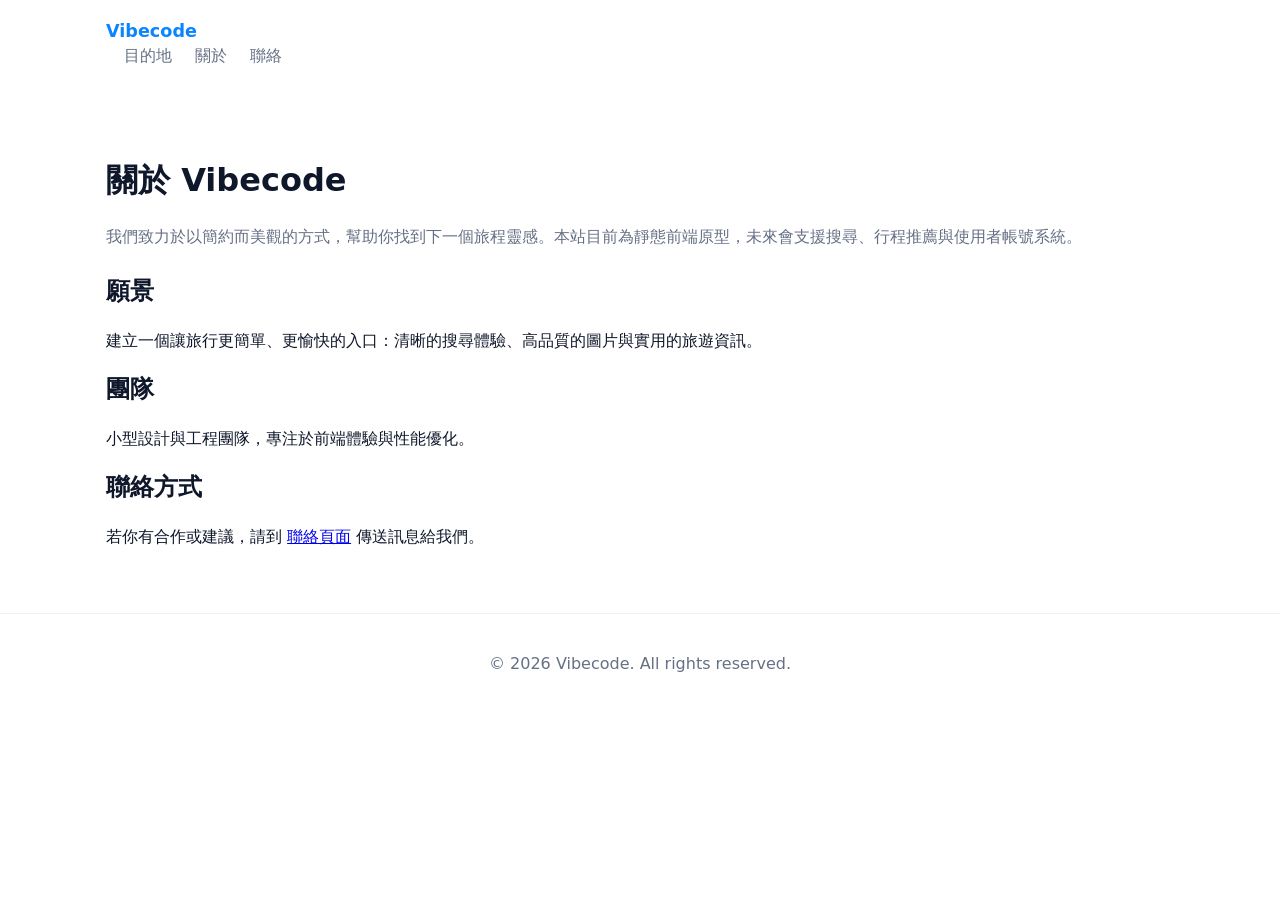
<file: about.html>
<!doctype html>
<html lang="zh-Hant">
<head>
  <meta charset="utf-8" />
  <meta name="viewport" content="width=device-width,initial-scale=1" />
  <title>關於 Vibecode</title>
  <link rel="stylesheet" href="styles.css">
</head>
<body>
  <header class="site-header">
    <div class="container">
      <a class="logo" href="/">Vibecode</a>
      <nav class="nav">
        <a href="/destinations.html">目的地</a>
        <a href="/about.html">關於</a>
        <a href="/contact.html">聯絡</a>
      </nav>
    </div>
  </header>

  <main class="container" style="padding:48px 16px;">
    <h1>關於 Vibecode</h1>
    <p style="color:var(--muted);margin-top:8px;">我們致力於以簡約而美觀的方式，幫助你找到下一個旅程靈感。本站目前為靜態前端原型，未來會支援搜尋、行程推薦與使用者帳號系統。</p>

    <section style="margin-top:24px;">
      <h2>願景</h2>
      <p>建立一個讓旅行更簡單、更愉快的入口：清晰的搜尋體驗、高品質的圖片與實用的旅遊資訊。</p>

      <h2 style="margin-top:18px;">團隊</h2>
      <p>小型設計與工程團隊，專注於前端體驗與性能優化。</p>

      <h2 style="margin-top:18px;">聯絡方式</h2>
      <p>若你有合作或建議，請到 <a href="/contact.html">聯絡頁面</a> 傳送訊息給我們。</p>
    </section>
  </main>

  <footer class="site-footer">
    <div class="container">
      <p>© 2026 Vibecode. All rights reserved.</p>
    </div>
  </footer>
</body>
</html>
</file>
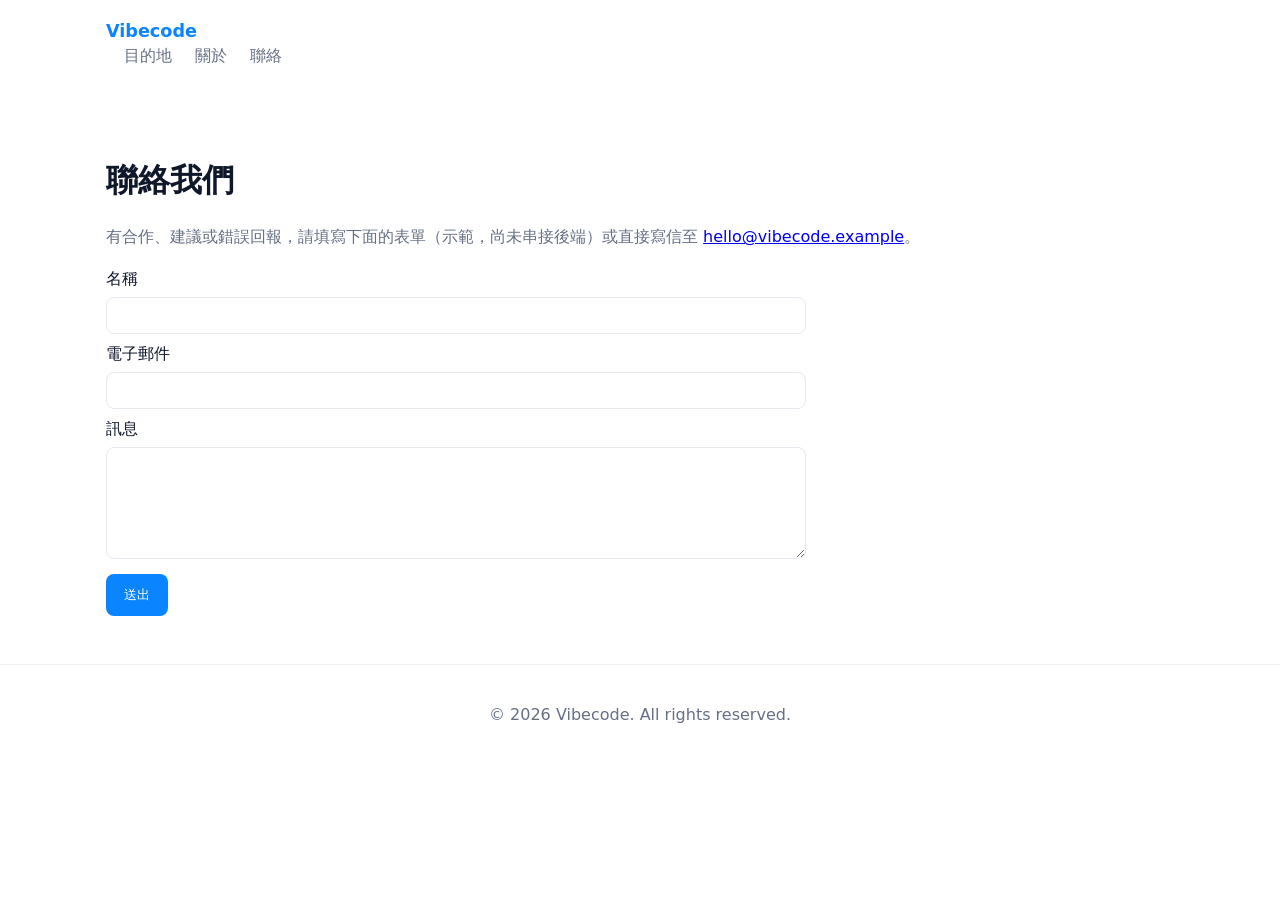
<file: contact.html>
<!doctype html>
<html lang="zh-Hant">
<head>
  <meta charset="utf-8" />
  <meta name="viewport" content="width=device-width,initial-scale=1" />
  <title>聯絡我們 — Vibecode</title>
  <link rel="stylesheet" href="styles.css">
</head>
<body>
  <header class="site-header">
    <div class="container">
      <a class="logo" href="/">Vibecode</a>
      <nav class="nav">
        <a href="/destinations.html">目的地</a>
        <a href="/about.html">關於</a>
        <a href="/contact.html">聯絡</a>
      </nav>
    </div>
  </header>

  <main class="container" style="padding:48px 16px;">
    <h1>聯絡我們</h1>
    <p style="color:var(--muted);margin-top:6px;">有合作、建議或錯誤回報，請填寫下面的表單（示範，尚未串接後端）或直接寫信至 <a href="mailto:hello@vibecode.example">hello@vibecode.example</a>。</p>

    <form onsubmit="event.preventDefault(); alert('表單尚未接後端：會在未來加入 API');" style="margin-top:18px;max-width:700px;">
      <label style="display:block;margin-bottom:8px;">
        名稱
        <input type="text" required style="width:100%;padding:10px;margin-top:6px;border-radius:8px;border:1px solid #e6e9ef;">
      </label>

      <label style="display:block;margin-bottom:8px;">
        電子郵件
        <input type="email" required style="width:100%;padding:10px;margin-top:6px;border-radius:8px;border:1px solid #e6e9ef;">
      </label>

      <label style="display:block;margin-bottom:8px;">
        訊息
        <textarea required rows="6" style="width:100%;padding:10px;margin-top:6px;border-radius:8px;border:1px solid #e6e9ef;"></textarea>
      </label>

      <button type="submit" style="background:var(--accent);color:#fff;padding:12px 18px;border-radius:8px;border:none;cursor:pointer;">送出</button>
    </form>
  </main>

  <footer class="site-footer">
    <div class="container">
      <p>© 2026 Vibecode. All rights reserved.</p>
    </div>
  </footer>
</body>
</html>
</file>
<file: styles.css>
:root{
  --bg: #ffffff;
  --muted: #667085;
  --accent: #0b84ff;
  --card-shadow: 0 6px 18px rgba(16,24,40,0.06);
  --radius: 10px;
  font-family: Inter, system-ui, -apple-system, "Helvetica Neue", Arial;
}

*{box-sizing:border-box}
body{margin:0;background:var(--bg);color:#0f172a;line-height:1.5}
.container{max-width:1100px;margin:0 auto;padding:0 16px}
.site-header{padding:18px 0}
.logo{font-weight:700;color:var(--accent);text-decoration:none;font-size:1.1rem}
.nav a{margin-left:18px;color:var(--muted);text-decoration:none}

.hero{padding:64px 0;background:linear-gradient(180deg,#fafcff,white)}
.hero-inner{text-align:center;max-width:760px;margin:0 auto}
.hero h1{margin:0 0 12px;font-size:2rem}
.hero p{margin:0 0 20px;color:var(--muted)}

.search-bar{display:flex;gap:8px;justify-content:center}
.search-bar input{padding:12px 14px;border-radius:8px;border:1px solid #e6e9ef;min-width:260px}
.search-bar button{background:var(--accent);color:white;border:none;padding:12px 18px;border-radius:8px;cursor:pointer}

.popular{padding:48px 0}
.popular h2{margin:0 0 18px}
.cards{display:grid;grid-template-columns:repeat(auto-fit,minmax(220px,1fr));gap:18px}
.card{background:white;border-radius:var(--radius);overflow:hidden;box-shadow:var(--card-shadow);display:flex;flex-direction:column}
.card img{width:100%;height:160px;object-fit:cover}
.card-body{padding:14px}
.card-body h3{margin:0 0 6px;font-size:1.05rem}
.card-body p{margin:0;color:var(--muted);font-size:0.95rem}

.site-footer{padding:22px 0;border-top:1px solid #f0f2f5;color:var(--muted);text-align:center}
@media (min-width:900px){
  .hero h1{font-size:2.6rem}
}
</file>
